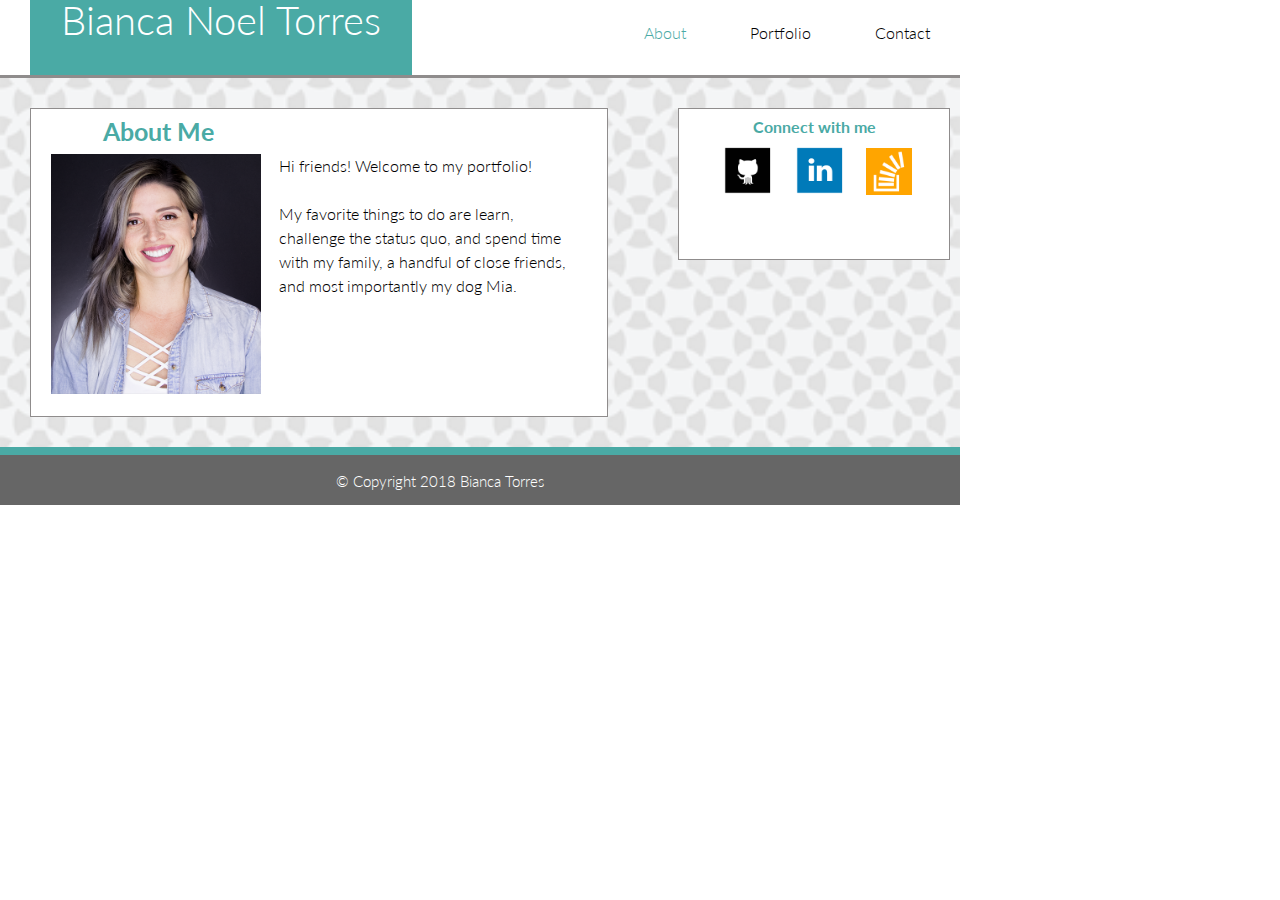
<file: index.html>
<!DOCTYPE html>
<html>
    <head>
        <title>Bianca's Portfolio: About </title>
        <link rel="stylesheet" type="text/css" href="./assets/css/reset.css">
        <link rel="stylesheet" type="text/css" href="./assets/css/style.css">

       

        <link href="https://fonts.googleapis.com/css?family=Lato:100,300,300i,400" rel="stylesheet">

    </head>

    <body>
        <nav>
            <h1>Bianca Noel Torres</h1> 
            
            <ul class = "main-nav">
                <li> <a href="#" class="currentpage">About</a> </li>
                <li> <a href="portfolio.html" class="portfoliolink">Portfolio</a> </li>
                <li> <a href="contact.html" class="contactlink">Contact</a> </li>
            </ul>
        </nav>   

       
        
        <div class = "container">

                <section  class="main-content">
                    <h2>About Me</h2>
                    <img class = "profile" src="assets/images/biancaprofile.png" alt="Profile photo of Bianca" width=210px height=240px>
                    <p> Hi friends! Welcome to my portfolio! 
                     <br> <br>
                    My favorite things to do are learn, challenge the status quo, and spend time with my family, a handful of close friends, and most importantly my dog Mia. 
                    </p>
                </section>

            <section class="connectwithme">
                <h3>Connect with me </h3>
                <div class="images-box">
                    <a href="https://github.com/biancanoel" target="_blank">
                        <img src="assets/images/github.png" alt="GitHub logo" width="50px" height="50px">
                    </a>

                    <a href="https://www.linkedin.com/in/biancatorres/" target="_blank">
                        <img src="assets/images/linkedin.png" alt="Linkedin logo" width="50px" height="50px">
                    </a>

                    <a href="https://stackoverflow.com/users/9022342/biancanoel?tab=profile" target="_blank">
                        <img src="assets/images/stackoverflow.png" alt="Stack Overflow logo" width="46px" height="47px">
                    </a>     
                </div>
            </section>

        </div>    

       

        <footer>
                <p> &copy; Copyright 2018 Bianca Torres </p>
        </footer>

           

        
       
        
    </body>

</html>
</file>
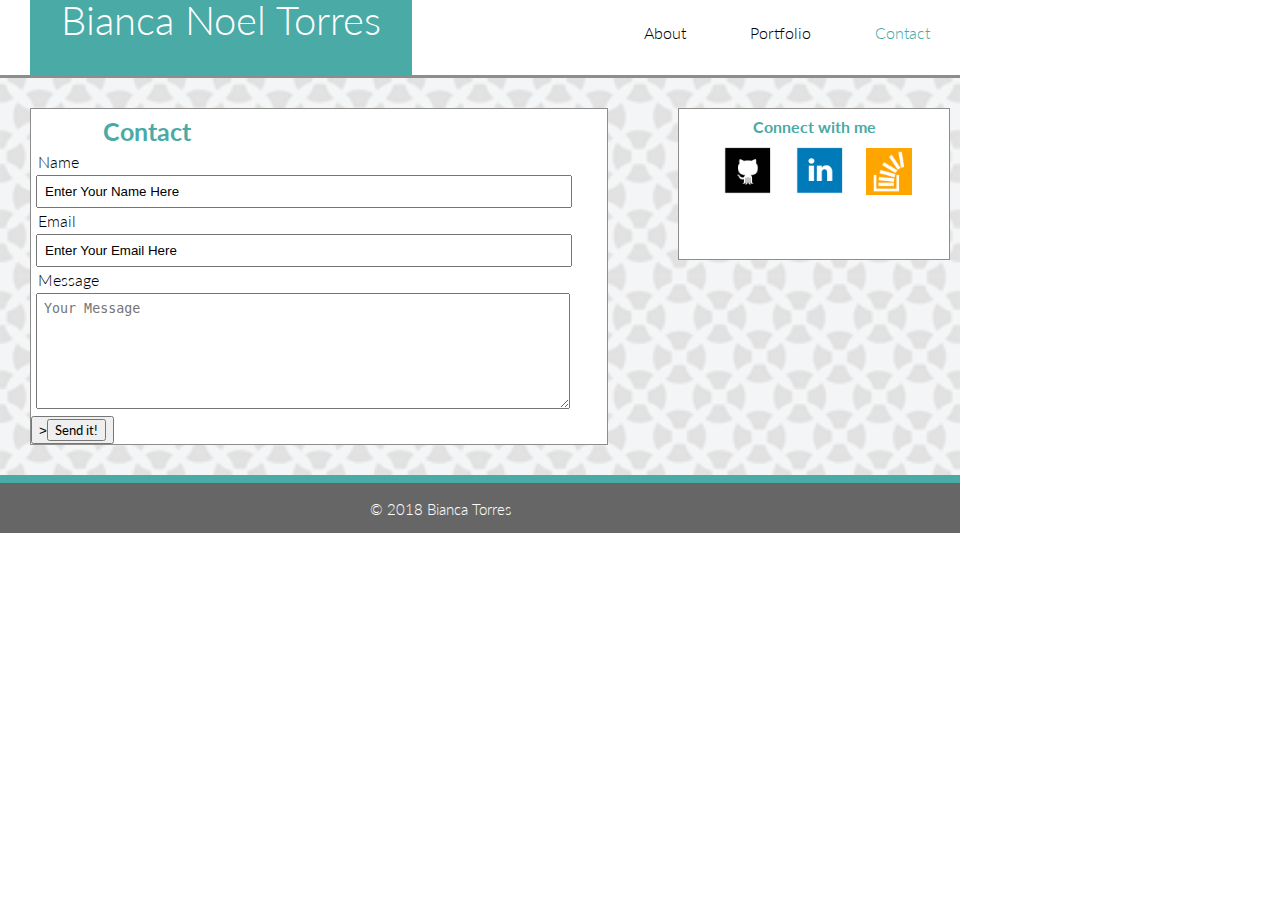
<file: contact.html>
<!DOCTYPE html>
<html>
    <head>
        <title>Bianca's Portfolio: Contact </title>
        <link rel="stylesheet" type="text/css" href="./assets/css/reset.css">
        <link rel="stylesheet" type="text/css" href="./assets/css/style.css">

       

        <link href="https://fonts.googleapis.com/css?family=Lato:100,300,300i,400" rel="stylesheet">

    </head>

    <body>
        <nav>
            <h1>Bianca Noel Torres</h1> 
                    
                <ul class = "main-nav">
                    <li> <a href="index.html" class="aboutlink">About</a> </li>
                    <li> <a href="portfolio.html" class="portfoliolink">Portfolio</a> </li>
                    <li> <a href="#" class="currentpage">Contact</a> </li>
                </ul>
            </nav> 



        <div class = "container">


            <section class ="main-content">
                <h2> Contact </h2>

                <form action="#" class ="contact-form">
                 
                    <label for="name">Name</label> <br>
                    <input type="text" name="name" value="Enter Your Name Here">
                    <br>

                    <label for="email">Email</label> <br>
                    <input type="email" name="email" value="Enter Your Email Here">
                    <br>

                    <label for="message">Message</label> <br>
                  
                    <textarea name="message" placeholder="Your Message"></textarea>
                    <br>

                    <!-- change to button tag !-->
                    <button> ><input type="submit" value="Send it!"> </button>
                </form>

            </section>    

            <section class="connectwithme">
                <h3>Connect with me </h3>
                <div class="images-box">
                    <a href="https://github.com/biancanoel" target="_blank">
                        <img src="assets/images/github.png" alt="GitHub logo" width="50px" height="50px">
                    </a>

                    <a href="https://www.linkedin.com/in/biancatorres/" target="_blank">
                        <img src="assets/images/linkedin.png" alt="Linkedin logo" width="50px" height="50px">
                    </a>

                    <a href="https://stackoverflow.com/users/9022342/biancanoel?tab=profile" target="_blank">
                        <img src="assets/images/stackoverflow.png" alt="Stack Overflow logo" width="46px" height="47px">
                    </a>     
                </div>
            </section>

        </div>

        <footer>
                <p> &copy; 2018 Bianca Torres </p>
        </footer>
        
    </body>
</html>
</file>
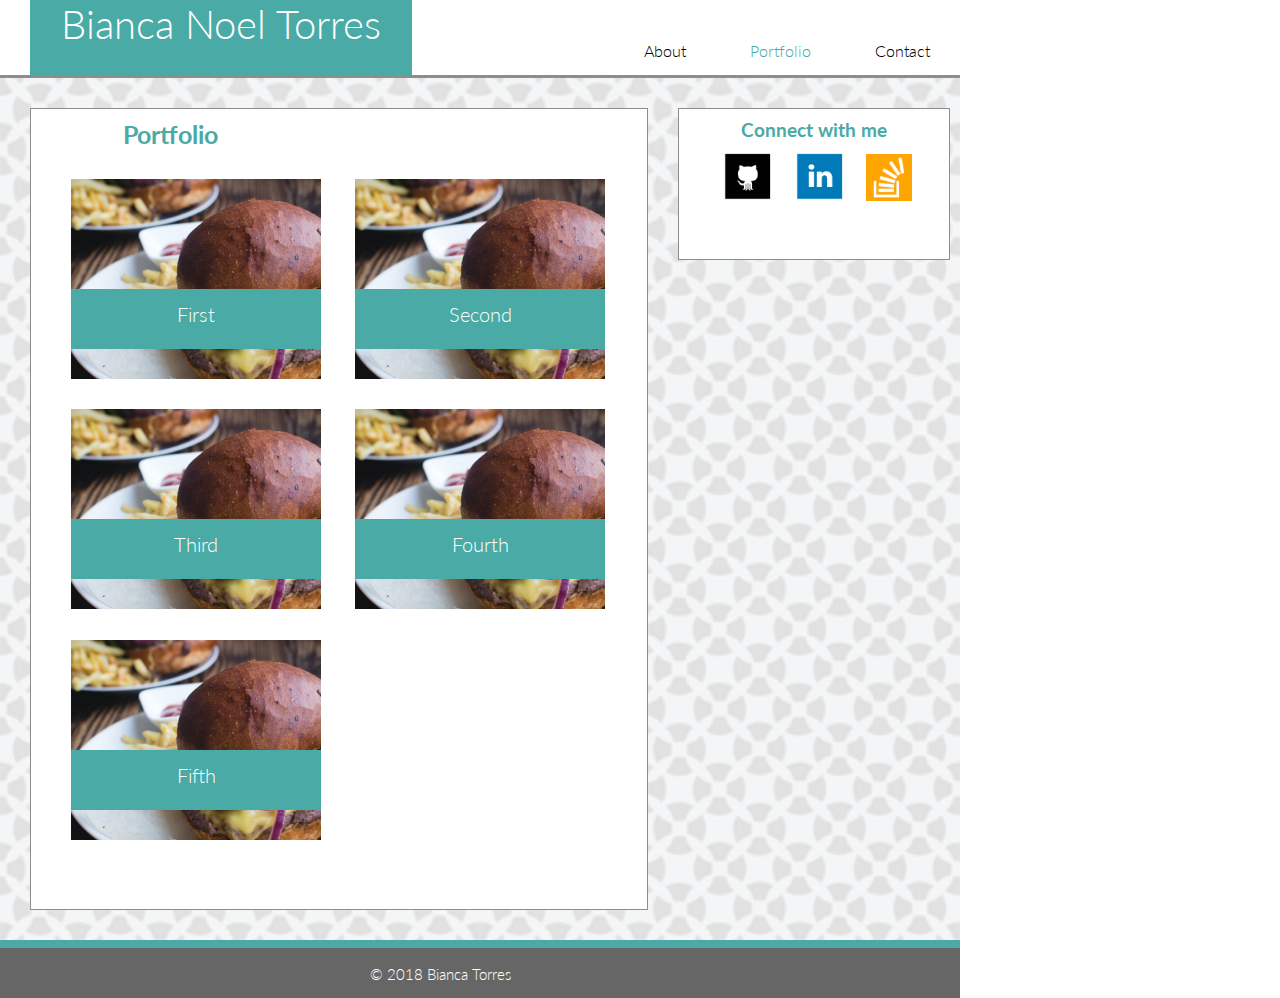
<file: portfolio.html>
<!DOCTYPE html>
<html>
    <head>
        <title>Bianca's Portfolio </title>

        <link rel="stylesheet" type="text/css" href="./assets/css/style.css">

        <link rel="stylesheet" type="text/css" href="./assets/css/style.css">

        <link href="https://fonts.googleapis.com/css?family=Lato:100,300,300i,400" rel="stylesheet">

        

    </head>

    <body>
        <nav>
             <h1 class="portfolioheading" >Bianca Noel Torres</h1>    
                <ul class = "main-nav">
                     <li> <a href="index.html" class="aboutlink">About</a> </li>
                    <li> <a href="#" class="currentpage">Portfolio</a> </li>
                    <li> <a href="contact.html" class="contactlink">Contact</a> </li>
                </ul>
        </nav> 


        <div class = "container">

            <section class ="main-content portfotio-main-content">
                <h2>Portfolio</h2>

                 
                <img class ="firstpic pic" src="assets/images/7.jpg" alt="Portfolio Img 1" height="200px" width="250px">
                <p class ="firstlabel label" >First</p>

                <img class ="secondpic pic" src="assets/images/7.jpg" alt="Portfolio Img 1" height="200px" width="250px">
                <p class ="secondlabel label" >Second</p>

                <img class ="thirdpic pic" src="assets/images/7.jpg" alt="Portfolio Img 1" height="200px" width="250px">
                <p class ="thirdlabel label" >Third</p>

                <img class ="fourthpic pic" src="assets/images/7.jpg" alt="Portfolio Img 1" height="200px" width="250px">
                <p class ="fourthlabel label" >Fourth</p>

                <img class ="fifthpic pic" src="assets/images/7.jpg" alt="Portfolio Img 1" height="200px" width="250px">
                <p class ="fifthlabel label" >Fifth</p>
                


                <!--
                <img class ="gallery two " src="assets/images/7.jpg" alt="Portfolio Img 2" height="200px" width="250px">
                <img class ="gallery three" src="assets/images/7.jpg" alt="Portfolio Img 3" height="200px" width="250px">
                <img class ="gallery four" src="assets/images/7.jpg" alt="Portfolio Img 4" height="200px" width="250px">
                <img class ="gallery five" src="assets/images/7.jpg" alt="Portfolio Img 5" height="200px" width="250px">
            



                <!-- Using a div with the img and label inside
                <div id ="photo-gallery">
                    <div class="image-container one">
                        <div class ="project-name"> Hangman 1</div>
                        <img class ="gallery" src="7.jpg" alt="Portfolio Img 1" height="200px" width="250px">
                    </div>
                
                    <div class="image-container two" > 
                        <div class ="project-name"> Hangman 2</div>
                        <img class ="gallery" src="hero.jpg" alt="Portfolio Img 2" height="200px" width="250px">
                    </div>   

                    <div class="image-container" >
                        <div class ="project-name"> Hangman 3</div>    
                        <img class ="gallery" src="7.jpg" alt="Portfolio Img 3" height="200px" width="250px">
                    </div>

                    <div class="image-container" > 
                        <div class ="project-name"> Hangman 4</div> 
                        <img class ="gallery" src="7.jpg" alt="Portfolio Img 4" height="200px" width="250px">
                    </div>

                    <div class="image-container" > 
                        <div class ="project-name"> Hangman 5</div>
                        <img class ="gallery" src="7.jpg" alt="Portfolio Img 5" height="200px" width="250px">
                    </div>
                </div>
            -->
 
            </section>

            <section class="connectwithme">
                    <h3>Connect with me </h3>
                    <div class="images-box">
                        <a href="https://github.com/biancanoel" target="_blank">
                            <img src="assets/images/github.png" alt="GitHub logo" width="50px" height="50px">
                        </a>
    
                        <a href="https://www.linkedin.com/in/biancatorres/" target="_blank">
                            <img src="assets/images/linkedin.png" alt="Linkedin logo" width="50px" height="50px">
                        </a>
    
                        <a href="https://stackoverflow.com/users/9022342/biancanoel?tab=profile" target="_blank">
                            <img src="assets/images/stackoverflow.png" alt="Stack Overflow logo" width="46px" height="47px">
                        </a>     
                    </div>
                </section>

        </div>  

        <footer>
                <p> &copy; 2018 Bianca Torres </p>
        </footer>


    </body>
</html>
</file>
<file: assets/css/style.css>
body {
    font-family: 'lato', 'Arial', 'Helvetica Neue', Helvetica, sans-serif;
    margin: 0; 
    padding: 0;
    font-weight: 300;
    width: 960px;
}

/*headings*/
h1, h2, h3 {
    font-family: 'Lato', 'Georgia', Times, Times New Roman, serif;
    font-weight: 300;
}

h2, h3 {
    color: #4aaaa5;
    font-weight: bold;
    position: relative;
}

h2:after {
    content: " ";
    height: 1px; 
    color: #4aaaa5;
    width: 80%; 
    margin: 0 auto; 
    left: 0;
    right: 0; 
    bottom: -3px;
    position: absolute;
}




/* nav */
nav {
    height: 75px;
    border-bottom: solid #8f8c8c;
    z-index: 1000;
}

ul {
    list-style-type: none;
    float: right;
    padding-top: 25px;
}

.main-nav li {
    display: inline;
    padding: 10px 30px;
}

a {
    color: inherit;
    text-decoration: none;

}

.aboutlink:hover,
.contactlink:hover,
.portfoliolink:hover {
    font-size: 120%;
    font-weight: bold;
    transition-delay: .25s;
}

.currentpage {
    color: #4aaaa5;
;
}

h1 {
    background-color: #4aaaa5;
    color: #ffffff;
    width: 30%;
    height: 72px;
    display: inline;
    margin-left: 30px;
    padding: 31px;
    font-size: 40px;

}



/*main content */

.container {
    overflow: auto;
    background-image: url("circles-dark.png");
    background-size: cover;
    background-position: center;
    width: 960px;
    border-bottom: solid #4aaaa5 8px;
    
}
.main-content {
    margin: 30px;
    border: solid #8f8c8c 1px;
    width: 60%;
    float: left;
    overflow: auto;
    background-color: white;
    position: relative;

    
}

h2 {
    margin-left: 72px;
    margin-bottom: 10px;
    margin-top: 10px;
    font-size: 25px;
}

h2, 
h3 {
    margin-bottom: 10px;
    margin-top: 10px;
}


p {
    width: 50%;
    float: right;
    line-height: 150%;
    margin: 0 auto;
    padding-right: 40px;
}

.profile {
    margin-bottom: 20px;
    padding-left: 20px;
}


/*connect with me */
.connectwithme {
    width: 270px;
    height: 150px;
    border: solid #8f8c8c 1px;
    float: right;
    margin-right: 10px;
    margin-top: 30px;
    background-color: white;
}

h3 {
    text-align: center;
}

.connectwithme img {
    padding-left: 8%;
    
}

.images-box {
    padding-left: 10%;
    padding-right: 10%;

}


/*footer*/
footer {
    background-color: #666666;
    width: 100%;
    height: 50px;
    color: white;
    font-size: 15px;
}

footer p {
   text-align: center;
   width: 100%;
   margin-top: 15px;
}

/*contact page */
input[type=text],
input[type=email],
textarea {
    width: 90%;
    padding: 7px;
    margin: 5px;
}

textarea {
    height: 100px;
}

label {
    padding: 7px;
    margin: 5px 0;
    
}

input[type=submit] {
    font-family: 'lato', 'Arial', 'Helvetica Neue', Helvetica, sans-serif;
}

/* portfolio */

.portfolioheading {
    padding-bottom: 27px;
}

.portfotio-main-content {
    padding-bottom: 100px; 
    padding-left: 20px; 
    padding-right: 20px;
    height: 700px;
}

.label {
    width: 250px;
    height: 50px;
    position: absolute;
    background: #4aaaa5;
    text-align: center;
    padding: 10px 0 0 0 ;
    color: white;
    font-size: 20px;
}

.pic {
    position: absolute;
}

.firstpic {
    top: 70px;
    left: 40px;
      
}

.firstlabel {
    top: 180px;
    left: 40px;
 
}

.secondpic {
    top: 70px;
    left: 324px;

}

.secondlabel {
    top: 180px;
    left: 324px;

}

.thirdpic {
    left: 40px;
    top: 300px; 
}

.thirdlabel {
    left: 40px; 
    top: 410px; 
}

.fourthpic {
    top: 300px;
    left: 324px;
}

.fourthlabel {
    top: 410px;
    left: 324px;
}

.fifthpic {
    left: 40px;
    top: 531px;

}

.fifthlabel {
    top: 641px;
    left: 40px;

}





/*
.two {
    left: 50px;
    top: 40px;
} 

.three, 
.five {
    right: -25px;
}


.four {
    left: 50px;
}


.three, 
.four {
    top: 70px;
}

.five {
    top: 102px;
}





















/* probably garbage
.gallery {
    margin-top: 30px;
}

.image-container {
    text-align: center;
    color: white;
    display: inline-block;
    box-sizing: border-box;
}

 .one {
    position: absolute;
    left: 42px;
}



#photo-gallery {
   
    border: solid 2px dodgerblue;
    margin: 0 auto;
}

.project-name {
    position: absolute;
    top: -111%;
    left: 49%;
    transform: translate(-50%, -50%);
    color: white;
    font-size: 20px;
    background-color: #4aaaa5;
    width: 250px;
    height: 37px;
    padding-top: 10px;
}

.main-content img {
    margin-left: 0; 
}

*/
</file>
